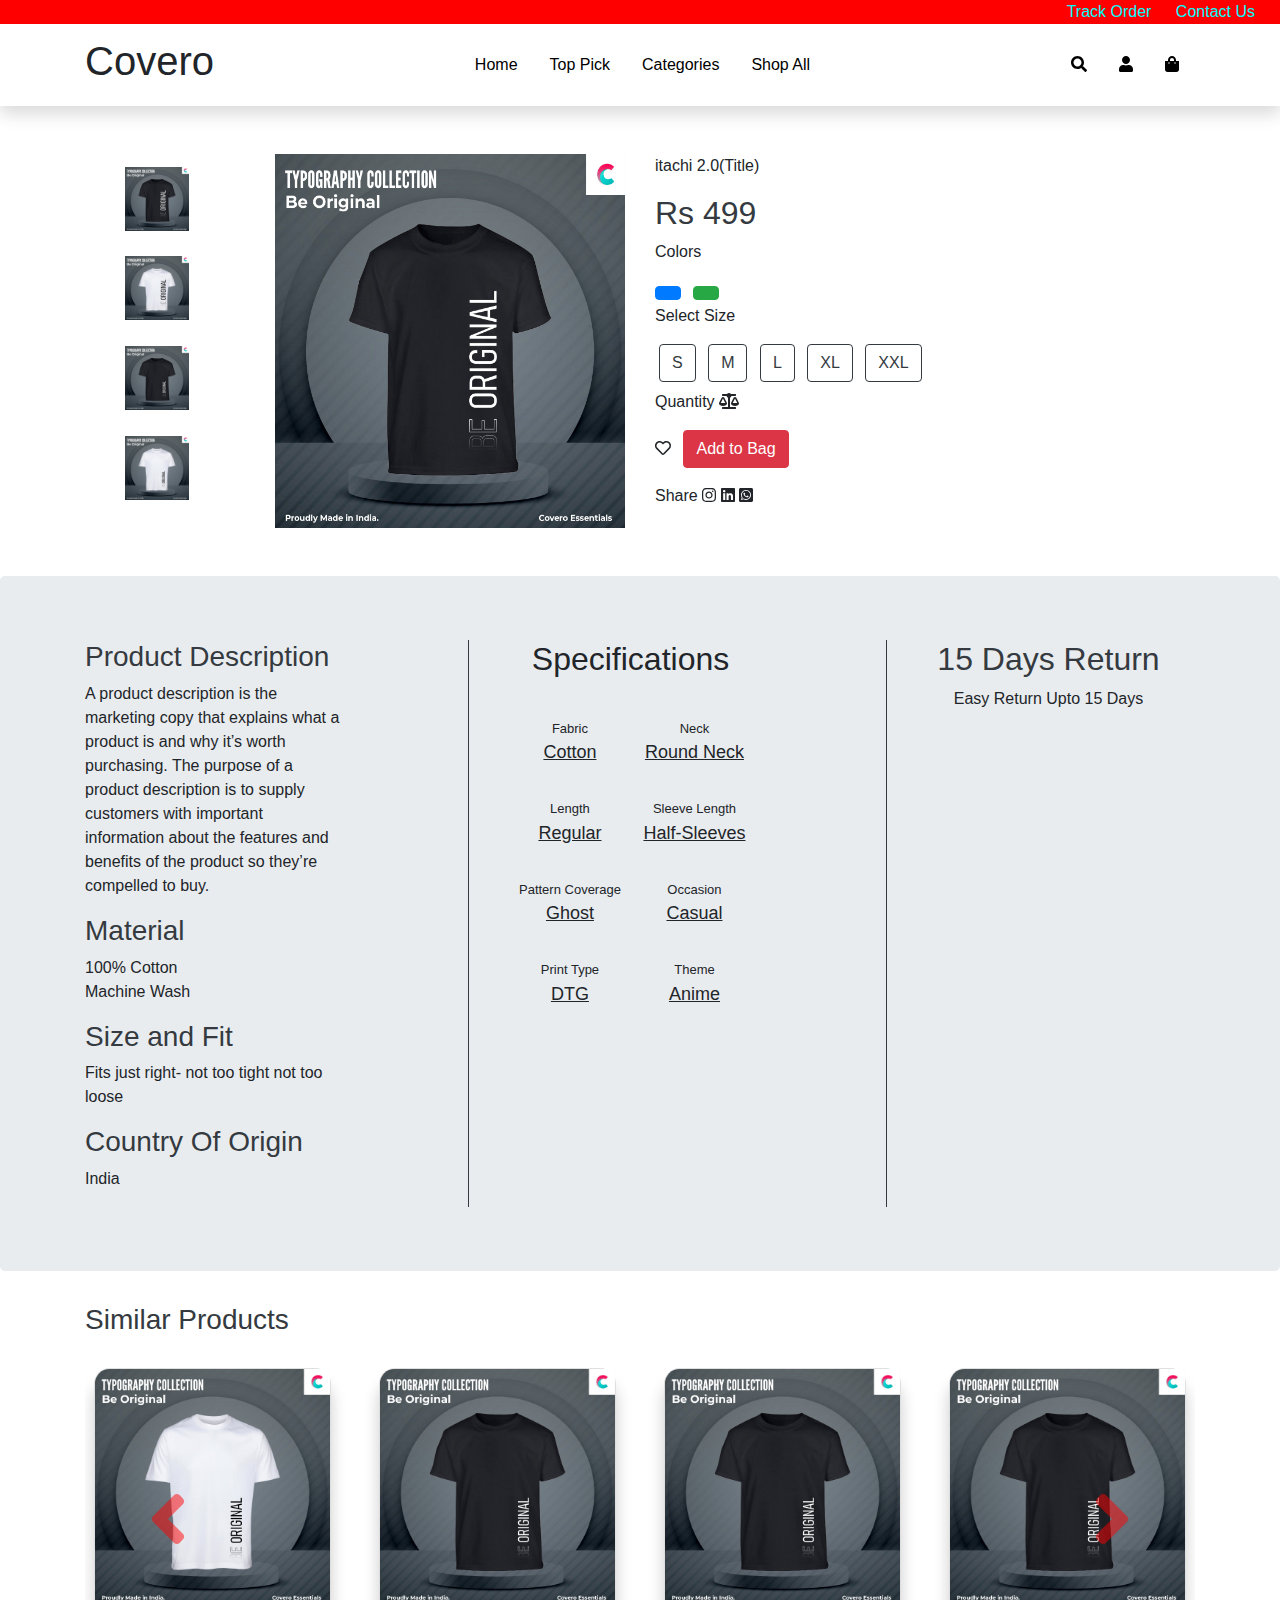
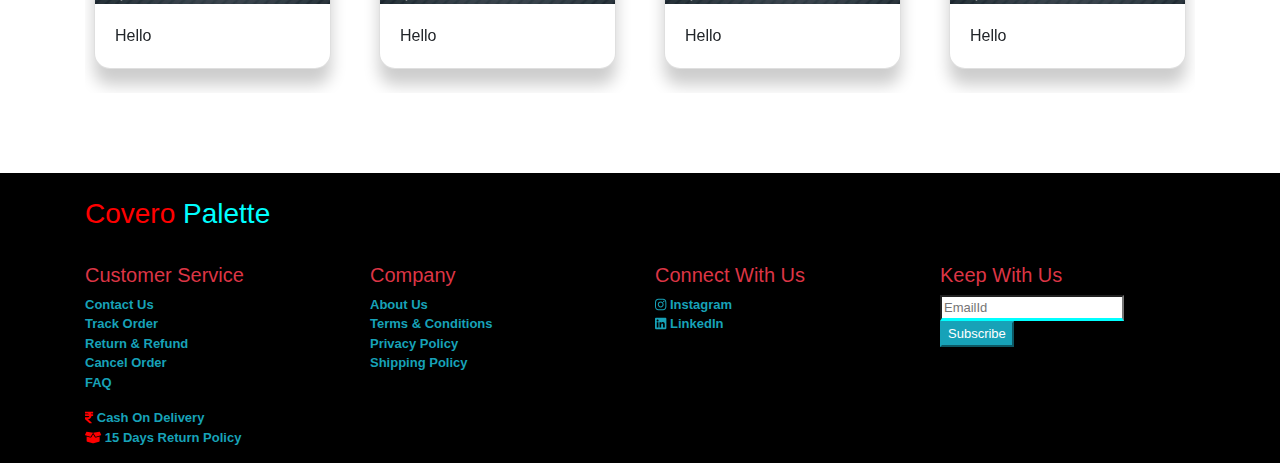
<file: index.html>
<!DOCTYPE html>
<html>
    <head>
        <title>Covero</title>
        <link rel="stylesheet" href="css/bootstrap.min.css">
        <link rel="stylesheet" href="covero.css">
        <link rel="stylesheet" href="css/fontawesome.min.css">

    </head>
    <body>
        <div class="bg-red col-12 text-right">
                <a href="">Track Order</a>
                <a href="">Contact Us</a>
        </div>
        <nav class="navbar shadow">
            
            <div class="container">
                <div class="navbar-brand">
                <h1>Covero</h1>
                </div>
                <ul class="nav justify-content-center first">
                    <li class="nav-item"><a href="" class="nav-link">Home</a></li>
                    <li class="nav-item"><a href="" class="nav-link">Top Pick</a></li>
                    <li class="nav-item"><a href="" class="nav-link">Categories</a></li>
                    <li class="nav-item"><a href="" class="nav-link">Shop All</a></li>
                </ul>
                <ul class="nav justify-content-right">
                    <li class="nav-item"><a href="" class="nav-link"><i class="fas fa-search"></i></a></li>
                    <li class="nav-item"><a href="" class="nav-link"><i class="fas fa-user"></i></a></li>
                    <li class="nav-item"><a href="" class="nav-link"><i class="fas fa-shopping-bag"></i></a></li>
                        
                </ul>
                    
                    

            </div>
            
        </nav>
        <div class="container">
            <div class="row my-5">
                <div class="col-2">
                    <ul class="social">
                        <li><img src="images/1.jpeg" alt="" class="min"></li>
                        <li><img src="images/2.jpeg" alt="" class="min"></li>
                        <li><img src="images/3.1.jpeg" alt="" class="min"></li>
                        <li><img src="images/4.1.jpeg" alt="" class="min"></li>
                
                    </ul>
                    
                </div>
                <div class="col-4">
                    <img src="images/1.jpeg" alt="" class="w-100 h-100">
                </div>
                <div class="col-4">
                    <p class="lead">itachi 2.0(Title)</p>
                    <h2 class="text-dark">Rs 499</h1>
                    <p class="lead">Colors</p>
                    <div class="btn btn-primary mr-1"></div>
                    <div class="btn btn-success ml-1"></div>
                    <p class="lead">Select Size</p>
                    <div class="btn btn-outline-dark btn-md p-auto mx-1">S</div>
                    <div class="btn btn-outline-dark btn-md p-auto mx-1">M</div>
                    <div class="btn btn-outline-dark btn-md p-auto mx-1">L</div>
                    <div class="btn btn-outline-dark btn-md p-auto mx-1">XL</div>
                    <div class="btn btn-outline-dark btn-md p-auto mx-1">XXL</div>
                    <p class="lead pt-2">Quantity <i class="fas fa-balance-scale"></i></p>
                    <i class="far fa-heart mr-1"></i>
                    <div class="btn btn-danger ml-1">Add to Bag</div>
                    <p class="pt-3">Share <i class="fab fa-instagram"></i>  <i class="fab fa-linkedin"></i>  <i class="fab fa-whatsapp-square"></i></p>

                </div>
            </div>

        </div>
        <div class="jumbotron">
            <div class="container">
                <div class="row">
                    <div class="col-3 justify-content-center mr-auto">
                        <h3 class="text-dark">Product Description</h3>
                        <p class="lead">A product description is the marketing copy that explains what a product is and why it’s worth purchasing. The purpose of a product description is to supply customers with important information about the features and benefits of the product so they’re compelled to buy.</p>
                        <h3 class="text-dark">Material</h3>
                        <p class="lead">100% Cotton<br>Machine Wash</p>
                        <h3 class="text-dark">Size and Fit</h3>
                        <p class="lead">Fits just right- not too tight not too loose</p>
                        <h3 class="text-dark">Country Of Origin</h3>
                        <p class="lead">India</p>
                        

                    </div>
                    <div class="col-1 border-right border-dark">
                        
                    </div>
                    <div class="col-3 justify-content-center mx-auto">
                        <h2 class="text=dark text-center">Specifications</h2>
                        <table class="details">
                            <tr><th>Fabric</th>
                                <th>Neck</th>
                                
                            </tr>
                            <tr><td>Cotton</td>
                                <td>Round Neck</td>
                            </tr>
                            <tr>
                                <th>Length</th>
                                <th>Sleeve Length</th>

                            </tr>
                            <tr>
                                <td>Regular</td>
                                <td>Half-Sleeves</td>

                            </tr>
                            <tr>
                                <th>Pattern Coverage</th>
                                <th>Occasion</th>
                            </tr>
                            <tr>
                                <td>Ghost</td>
                                <td>Casual</td>
                            </tr>
                            <tr>
                                <th>Print Type</th>
                                <th>Theme</th>
                            </tr>
                            <tr>
                                <td>DTG</td>
                                <td>Anime</td>
                            </tr>
                        </table>
                    </div>
                    <div class="col-1 border-right border-dark">
                        
                    </div>
                    <div class="col-3 justify-content-center mx-auto">
                        <h2 class="text-dark text-center">15 Days Return</h2>
                        <p class="text-center">Easy Return Upto 15 Days</p>
                    </div>



                </div>
            </div>
        </div>
        <div class="container">
            <h3 class="text-dark">Similar Products</h3>
            <div  id = "carousel" class="carousel slide" data-ride="carousel" data-interval="6000">
                <div class="carousel-inner">
                    <div class="carousel-item active">
                        <div class="row">
                            <div class="col-3 p-4">
                                <div class="card">
                                    <img src="images/4.1.jpeg" alt="" class="card-img-top">
                                    <div class="card-body">
                                        <p class="card-text">Hello</p>
                                    </div>
                                </div>
                            </div>
                            <div class="col-3 p-4">
                                <div class="card">
                                    <img src="images/3.1.jpeg" alt="" class="card-img-top">
                                    <div class="card-body">
                                        <p class="card-text">Hello</p>
                                    </div>
                                </div>
                            </div>
                            <div class="col-3 p-4">
                                <div class="card">
                                    <img src="images/3.1.jpeg" alt="" class="card-img-top">
                                    <div class="card-body">
                                        <p class="card-text">Hello</p>
                                    </div>
                                </div>
                            </div>
                            <div class="col-3 p-4">
                                <div class="card">
                                    <img src="images/3.1.jpeg" alt="" class="card-img-top">
                                    <div class="card-body">
                                        <p class="card-text">Hello</p>
                                    </div>
                                </div>
                            </div>
                        </div>
                    </div>
                    <div class="carousel-item">
                        <div class="row">
                            <div class="col-3 p-4">
                                <div class="card">
                                    <img src="images/4.1.jpeg" alt="" class="card-img-top">
                                    <div class="card-body">
                                        <p class="card-text">Hello</p>
                                    </div>
                                </div>
                            </div>
                            <div class="col-3 p-4">
                                <div class="card">
                                    <img src="images/3.1.jpeg" alt="" class="card-img-top">
                                    <div class="card-body">
                                        <p class="card-text">Hello</p>
                                    </div>
                                </div>
                            </div>
                            <div class="col-3 p-4">
                                <div class="card">
                                    <img src="images/3.1.jpeg" alt="" class="card-img-top">
                                    <div class="card-body">
                                        <p class="card-text">Hello</p>
                                    </div>
                                </div>
                            </div>
                            <div class="col-3 p-4">
                                <div class="card">
                                    <img src="images/3.1.jpeg" alt="" class="card-img-top">
                                    <div class="card-body">
                                        <p class="card-text">Hello</p>
                                    </div>
                                </div>
                            </div>
                        </div>

                    </div>
                </div>
                <a href="#carousel" class="carousel-control-prev" role="button" data-slide = "prev">
                    <span class="fas fa-angle-left fa-5x"></span>
                </a>
                <a href="#carousel" class="carousel-control-next" role="button" data-slide = "next">
                    
                    <span class="fas fa-angle-right fa-5x"></span>
                </a>
            </div>
        </div>

        <footer>
            <div class="container">
                <div class="row">
                    <div class="col-12">
                        <h3 class="text-dark py-4"><span style="color: red;">Covero</span> <span style="color: aqua;">Palette</span></h3>
                    </div>
                </div>
                <div class="row">
                    <div class="col-3">
                        
                        <ul class="justify-content-start">
                            <li><h5 class="text-danger">Customer Service</h5></li>
                            <li class="text-info">Contact Us</li>
                            <li class="text-info">Track Order</li>
                            <li class="text-info">Return & Refund</li>
                            <li class="text-info">Cancel Order</li>
                            <li class="text-info">FAQ</li>
                        </ul>

                        <ul class="justify-content-start">
                            <li class="text-info"><i class="fas fa-rupee-sign" style="color: red;"></i> Cash On Delivery</li>
                            <li class="text-info"><i class="fas fa-box-open" style="color: red;"></i> 15 Days Return Policy</li>
                        </ul>

                    </div>
                    <div class="col-3">
                        
                        <ul class="justify-content-start">
                            <li><h5 class="text-danger">Company</h5></li>
                            <li class="text-info">About Us</li>
                            <li class="text-info">Terms & Conditions</li>
                            <li class="text-info">Privacy Policy</li>
                            <li class="text-info">Shipping Policy</li>
                            
                        </ul>

                        

                    </div>
                    <div class="col-3">
                        
                        <ul class="justify-content-start">
                            <li><h5 class="text-danger">Connect With Us</h5></li>
                            <li class="text-info"><i class="fab fa-instagram"></i> Instagram</li>
                            <li class="text-info"><i class="fab fa-linkedin"></i> LinkedIn</li>
                            
                            
                        </ul>

                        

                    </div>
                    <div class="col-3">
                        
                        <ul class="justify-content-start">
                            <li><h5 class="text-danger">Keep With Us</h5></li>
                            <li class="text-info">
                                <input type="text" placeholder="EmailId" style="border-bottom: aqua solid;color:black">
                                <button class="btn-info btn-md">Subscribe</button>
                            </li>
                            
                            
                            
                        </ul>

                        

                    </div>
                </div>
            </div>
        </footer>

    
        <script src="js/jquery-3.5.1.min.js"></script>
        <script src="js/bootstrap.min.js"></script>
        <script src="js/popper.min.js"></script>
        <script src="js/all.min.js"></script>
    </body>
</html>
</file>
<file: covero.css>
.bg-red{
    background-color: red;
    

}

.bg-red a{
    padding: 0 10px;
    text-decoration: none;
    color: aqua;
    font-family:'Franklin Gothic Medium', 'Arial Narrow', Arial, sans-serif;
}
.bg-red a:hover{
    color: black;

    
}




.nav-link{
    color: black;
    font-weight: 500;
}


.shadow{
    border-bottom: 2px black ;
}


.min{
    max-height: 4rem;
    max-width: 4rem;
 

}

ul.social{

    list-style-type: none;
}


ul.social li{
    padding: .8rem 0;
}


btn-primary{
    border-radius: 0!important;
}

.lead {
    font-size: medium;
    font-weight: 400;
}
table.details {
    text-align: center;
}
table.details th{
    font-size: small;
    font-weight: lighter;
    padding: 2rem 1rem 0 1rem;
    
}

table.details td{
    font-size: large;
    text-decoration-line: underline ;

    
}

.card{

    border-radius: 1rem!important;
    box-shadow: 0 1rem 1rem rgba(0, 0, 0, .2);
    
    
}

.card-img-top{
    border-radius: 0.9rem 0 0 0!important;

}

.carousel-item-next,
.carousel-item-prev,
.carousel-item.active{
    transition: transform 1.2s ease;
}

.carousel-control-prev .svg-inline--fa{
    color: red;
}
.carousel-control-next .svg-inline--fa{
    color: red;
}

footer{
    background-color: black;
    margin-top: 5rem;
    
}

footer ul{
    list-style-type: none;
    padding-left: 0;
    
}

footer li{
    text-align: left;
    font-size: small;
    font-weight: 600;
    padding: 0;
}

footer table td{
    padding: 1rem;
}
</file>
